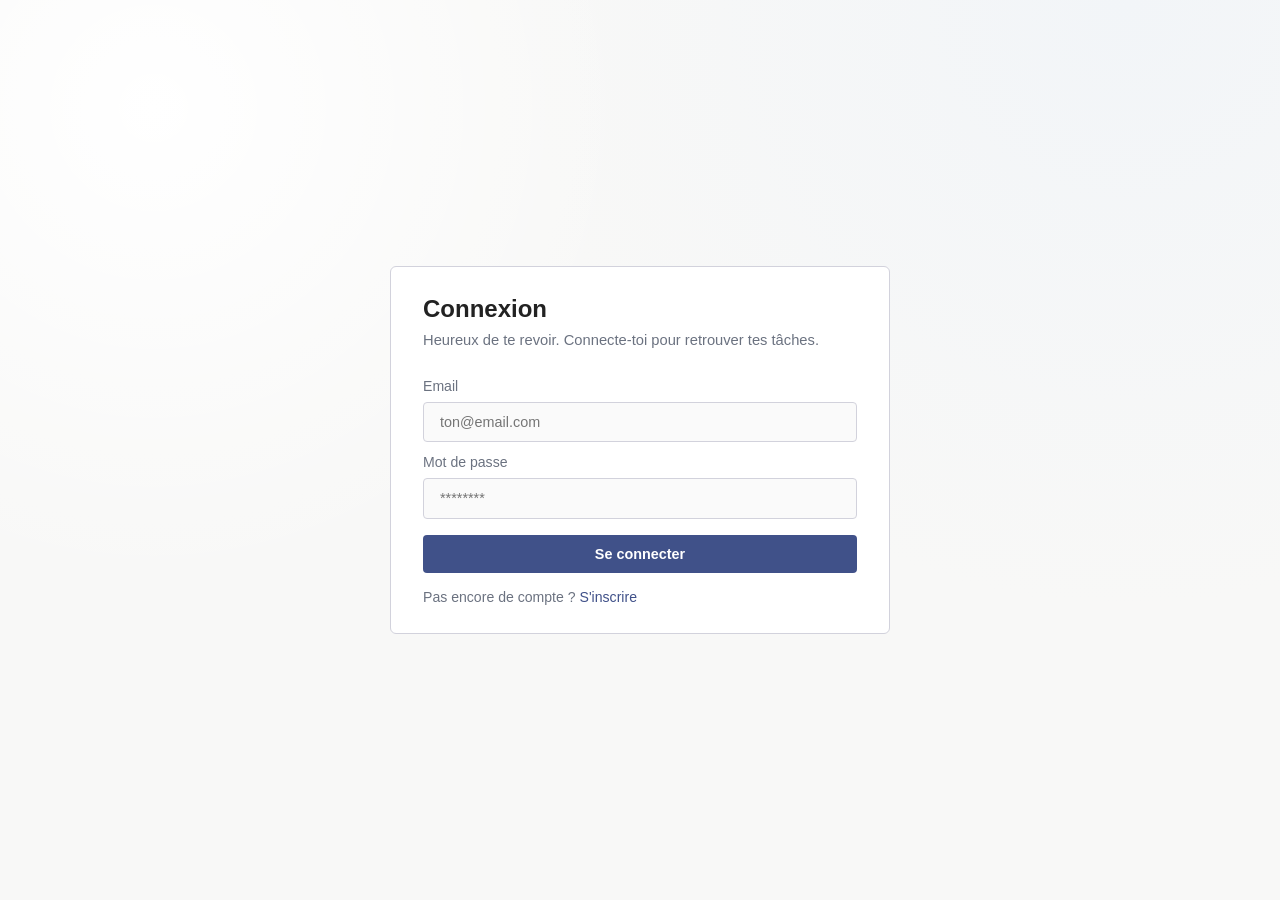
<file: templates/login.html>
<!DOCTYPE html>
<html lang="fr">
<head>
    <meta charset="UTF-8">
    <meta name="viewport" content="width=device-width, initial-scale=1.0">
    <title>Connexion - Todo List</title>
    <link rel="stylesheet" href="/static/style.css">
</head>
<body class="auth-page">
    <div class="auth-shell">
        <div class="card">
            <div class="card-body auth-card">
                <h1>Connexion</h1>
                <p class="auth-subtitle">Heureux de te revoir. Connecte-toi pour retrouver tes tâches.</p>

                <div id="error" class="error-msg" style="display:none"></div>

                <div class="auth-form">
                    <label for="email">Email</label>
                    <input type="email" id="email" placeholder="ton@email.com" />
                    <label for="password">Mot de passe</label>
                    <input type="password" id="password" placeholder="********" />
                    <button onclick="login()">Se connecter</button>
                </div>

                <p class="switch-link">Pas encore de compte ? <a href="/register">S'inscrire</a></p>
            </div>
        </div>
    </div>

    <script>
        async function login() {
            const email = document.getElementById('email').value.trim();
            const password = document.getElementById('password').value.trim();

            const res = await fetch('/login', {
                method: 'POST',
                headers: { 'Content-Type': 'application/json' },
                body: JSON.stringify({ email, password })
            });

            if (res.ok) {
                window.location.href = '/';
            } else {
                const msg = await res.text();
                document.getElementById('error').style.display = 'block';
                document.getElementById('error').innerText = msg;
            }
        }
    </script>
</body>
</html>
</file>
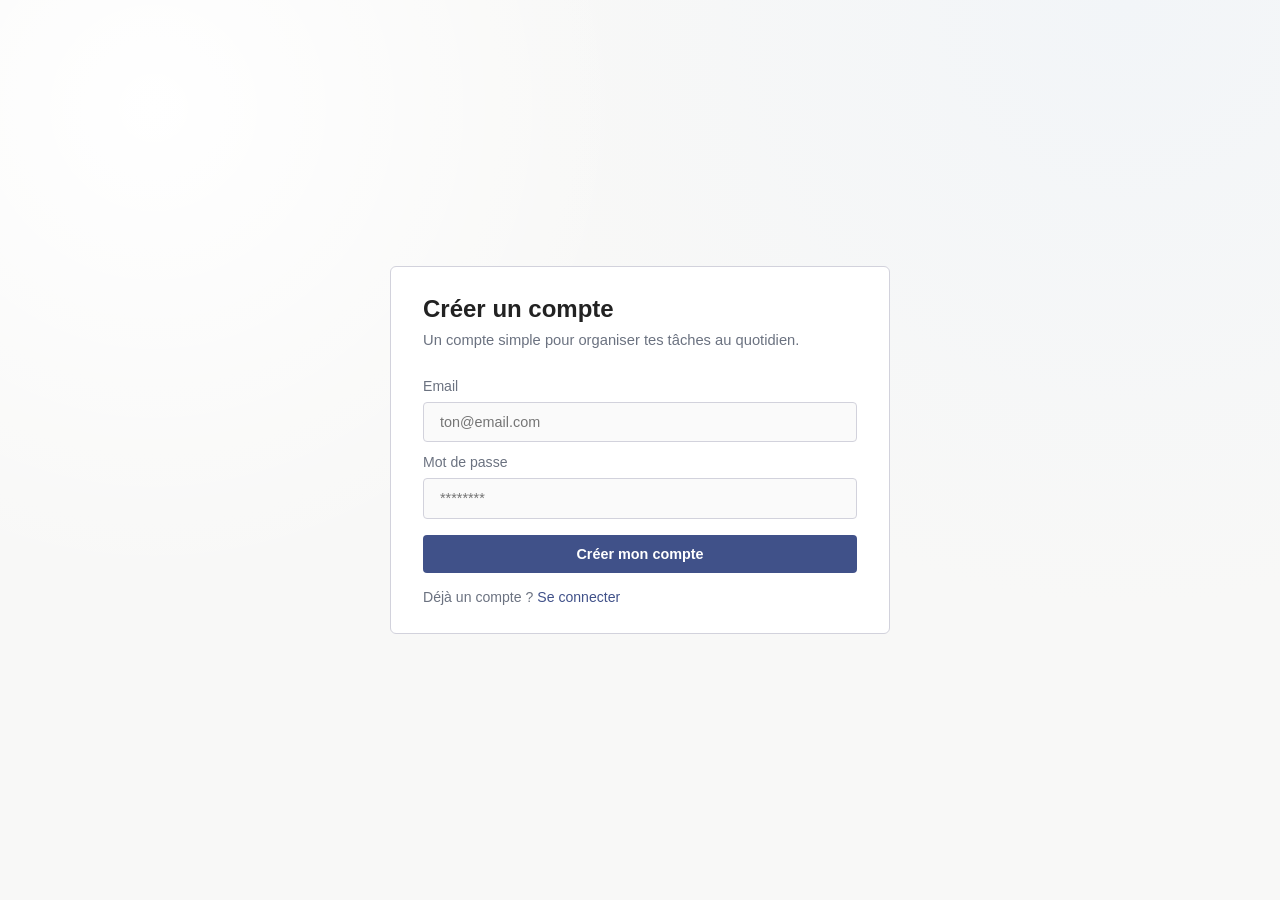
<file: templates/register.html>
<!DOCTYPE html>
<html lang="fr">
<head>
    <meta charset="UTF-8">
    <meta name="viewport" content="width=device-width, initial-scale=1.0">
    <title>Inscription - Todo List</title>
    <link rel="stylesheet" href="/static/style.css">
</head>
<body class="auth-page">
    <div class="auth-shell">
        <div class="card">
            <div class="card-body auth-card">
                <h1>Créer un compte</h1>
                <p class="auth-subtitle">Un compte simple pour organiser tes tâches au quotidien.</p>

                <div id="error" class="error-msg" style="display:none"></div>

                <div class="auth-form">
                    <label for="email">Email</label>
                    <input type="email" id="email" placeholder="ton@email.com" />
                    <label for="password">Mot de passe</label>
                    <input type="password" id="password" placeholder="********" />
                    <button onclick="register()">Créer mon compte</button>
                </div>

                <p class="switch-link">Déjà un compte ? <a href="/login">Se connecter</a></p>
            </div>
        </div>
    </div>

    <script>
        async function register() {
            const email = document.getElementById('email').value.trim();
            const password = document.getElementById('password').value.trim();

            const res = await fetch('/register', {
                method: 'POST',
                headers: { 'Content-Type': 'application/json' },
                body: JSON.stringify({ email, password })
            });

            if (res.ok) {
                window.location.href = '/';
            } else {
                const msg = await res.text();
                document.getElementById('error').style.display = 'block';
                document.getElementById('error').innerText = msg;
            }
        }
    </script>
</body>
</html>
</file>
<file: static/style.css>
/* ════════════════════════════════════════════════
   RESET & BASE
   ════════════════════════════════════════════════ */
* {
    box-sizing: border-box;
    margin: 0;
    padding: 0;
}

body {
    font-family: 'Segoe UI', sans-serif;
    background-color: #f9f9fa;
    color: #4b5563;
    min-height: 100vh;
}

a {
    color: #405189;
    text-decoration: none;
}

a:hover {
    text-decoration: underline;
}

/* ════════════════════════════════════════════════
   BARRE MÉTÉO (index uniquement)
   ════════════════════════════════════════════════ */
.meteo-bar {
    width: 100%;
    background-color: #405189;
    color: #fff;
    text-align: center;
    padding: 0.6rem 1rem;
    font-size: 0.9rem;
    position: sticky;
    top: 0;
    z-index: 100;
}

/* ════════════════════════════════════════════════
   NAVBAR (index uniquement)
   ════════════════════════════════════════════════ */
.navbar {
    width: 100%;
    background-color: #fff;
    border-bottom: 1px solid #d2d2dc;
    display: flex;
    justify-content: flex-end;
    align-items: center;
    padding: 0.6rem 2rem;
}

.btn-logout {
    background: transparent;
    border: 1px solid #d2d2dc;
    border-radius: 4px;
    padding: 0.35rem 1rem;
    cursor: pointer;
    font-size: 0.85rem;
    color: #555;
    transition: background 0.2s;
}

.btn-logout:hover {
    background: #f3f3f3;
    color: #333;
}

/* ════════════════════════════════════════════════
   LAYOUT INDEX (todo)
   ════════════════════════════════════════════════ */
.home-page {
    display: flex;
    flex-direction: column;
}

.home-main {
    flex: 1;
    display: flex;
    align-items: flex-start;
    justify-content: center;
    padding: 6rem 1rem;
}

.home-main .container {
    width: 100%;
    max-width: 580px;
}

/* ════════════════════════════════════════════════
   LAYOUT AUTH (login / register)
   ════════════════════════════════════════════════ */
.auth-page {
    display: flex;
    align-items: center;
    justify-content: center;
    min-height: 100vh;
    padding: 24px 16px;
    background:
        radial-gradient(circle at 12% 12%, #ffffff 0, rgba(255,255,255,0) 35%),
        radial-gradient(circle at 88% 0%, #f2f5f8 0, rgba(242,245,248,0) 42%),
        #f8f8f7;
}

.auth-shell {
    width: 100%;
    max-width: 500px;
}

/* ════════════════════════════════════════════════
   CARD (partagée)
   ════════════════════════════════════════════════ */
.card {
    background-color: #fff;
    border: 1px solid #d2d2dc;
    border-radius: 6px;
    width: 100%;
}

.card-body {
    padding: 1.75rem 2rem;
}

.card-title {
    color: #222;
    font-size: 1.1rem;
    font-weight: 600;
    margin-bottom: 1.25rem;
}

/* ════════════════════════════════════════════════
   FORMULAIRE AUTH
   ════════════════════════════════════════════════ */
h1 {
    font-size: 1.5rem;
    color: #222;
    margin-bottom: 0.4rem;
    font-weight: 700;
}

.auth-subtitle {
    color: #6b7280;
    font-size: 0.92rem;
    margin-bottom: 1.4rem;
    line-height: 1.5;
}

.auth-form {
    display: flex;
    flex-direction: column;
    gap: 8px;
    margin-bottom: 1rem;
}

.auth-form label {
    font-size: 0.88rem;
    color: #6b7280;
    margin-top: 4px;
}

input[type="email"],
input[type="password"] {
    width: 100%;
    padding: 0.7rem 1rem;
    border: 1px solid #d2d2dc;
    border-radius: 4px;
    font-size: 0.9rem;
    color: #4b5563;
    background: #fafafa;
    outline: none;
    transition: border-color 0.2s, box-shadow 0.2s;
}

input[type="email"]:focus,
input[type="password"]:focus {
    border-color: #405189;
    box-shadow: 0 0 0 3px rgba(64, 81, 137, 0.12);
    background: #fff;
}

.auth-form button {
    margin-top: 8px;
    padding: 0.7rem 1.4rem;
    background-color: #405189;
    color: #fff;
    border: none;
    border-radius: 4px;
    font-size: 0.9rem;
    font-weight: 600;
    cursor: pointer;
    transition: background 0.2s;
}

.auth-form button:hover {
    background-color: #334270;
}

.switch-link {
    font-size: 0.88rem;
    color: #6b7280;
    margin-top: 0.75rem;
}

.error-msg {
    margin-bottom: 1rem;
    padding: 0.65rem 0.9rem;
    border: 1px solid #fecaca;
    border-radius: 6px;
    background: #fff7f7;
    color: #991b1b;
    font-size: 0.88rem;
}

/* ════════════════════════════════════════════════
   FORMULAIRE AJOUT TÂCHE (index)
   ════════════════════════════════════════════════ */
.add-items {
    display: flex;
    gap: 0.5rem;
    margin-bottom: 1.5rem;
}

.add-items input[type="text"] {
    flex: 1;
    padding: 0.65rem 1rem;
    font-size: 0.875rem;
    border: 1px solid #d2d2dc;
    border-radius: 4px;
    outline: none;
    background: #fafafa;
    transition: border-color 0.2s;
}

.add-items input[type="text"]:focus {
    border-color: #405189;
    background: #fff;
}

.add-items .btn {
    background-color: #405189;
    color: #fff;
    border: none;
    padding: 0.65rem 1.4rem;
    border-radius: 4px;
    cursor: pointer;
    font-size: 0.875rem;
    font-weight: 600;
    white-space: nowrap;
    transition: background 0.2s;
}

.add-items .btn:hover {
    background-color: #334270;
}

/*LISTE DES TÂCHES */
.list-wrapper ul {
    padding: 0;
    list-style: none;
    display: flex;
    flex-direction: column;
}

.list-wrapper ul li {
    display: flex;
    align-items: center;
    justify-content: space-between;
    font-size: 0.9375rem;
    padding: 0.55rem 0;
    border-bottom: 1px solid #f3f3f3;
}

.list-wrapper ul li:last-child {
    border-bottom: none;
}

.list-wrapper ul li span {
    flex: 1;
    cursor: pointer;
    padding-right: 0.5rem;
    color: #333;
    transition: color 0.2s;
}

.list-wrapper ul li span:hover {
    color: #405189;
}

.list-wrapper ul li.done span {
    text-decoration: line-through;
    text-decoration-color: #3da5f4;
    color: #aaa;
}

.list-wrapper ul li .delete {
    background: transparent;
    border: none;
    cursor: pointer;
    font-size: 1rem;
    padding: 0 0.25rem;
    opacity: 0.4;
    transition: opacity 0.2s;
}

.list-wrapper ul li .delete:hover {
    opacity: 1;
}

.list-wrapper ul li.empty {
    color: #bbb;
    font-style: italic;
    justify-content: center;
    border: none;
    padding: 1rem 0;
}
</file>
